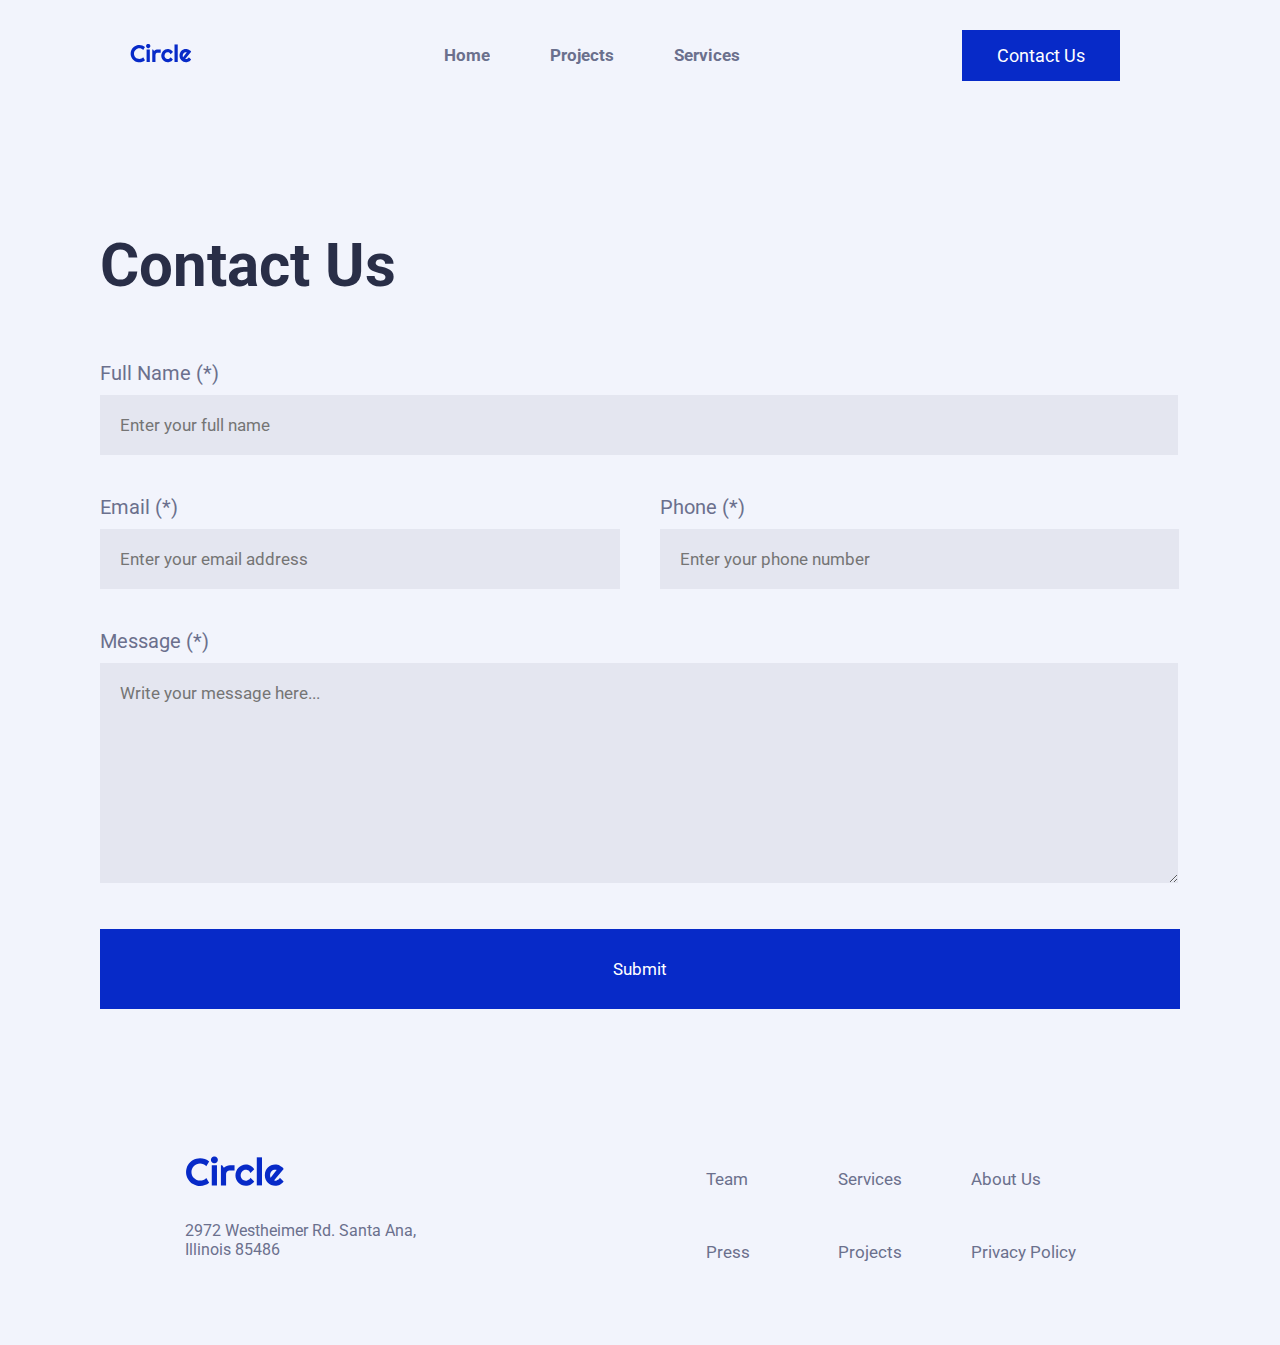
<file: contact.html>
<!DOCTYPE html>
<html lang="en">
  <head>
    <meta charset="UTF-8" />
    <meta name="viewport" content="width=device-width, initial-scale=1.0" />
    <title>Circle Agency – Contact</title>
    <link rel="stylesheet" href="./css/global.css" />
    <link rel="stylesheet" href="./css/contact.css" />
    <link rel="shortcut icon" type="image/x-icon" href="./assets/favicon.ico" />
    <script src="./js/global.js"></script>
  </head>

  <body>
    <header-component></header-component>

    <form id="form-container" action="" method="get" class="formClass">
      <h1>Contact Us</h1>

      <div class="nameDiv">
        <label for="name">Full Name (*)</label><br />
        <input
          type="text"
          placeholder="Enter your full name"
          name="name"
          id="name"
          onblur="validateName()"
          required
        />
        <p id="errorName" hidden class="errorForm">
          This is a required field. Please enter your full name.
        </p>
      </div>
      <div class="emailAndPhone">
        <div>
          <label for="email">Email (*)</label><br />
          <input
            type="email"
            name="email"
            id="email"
            placeholder="Enter your email address"
            onblur="validateEmail()"
            required
          />
          <p id="errorEmail" hidden class="errorForm">
            This is a required field. Please enter your valid email address.
          </p>
          <p id="errorFormatEmail" hidden class="errorForm">
            Please check your email format &mdash; it's invalid.
          </p>
        </div>
        <div>
          <label for="phone">Phone (*)</label><br />
          <input
            type="text"
            name="phone"
            id="phone"
            placeholder="Enter your phone number"
            onblur="validatePhone()"
            required
          />
          <p id="errorPhone" hidden class="errorForm">
            This is a required field. Please enter your phone number.
          </p>
        </div>
      </div>
      <div class="messageDiv">
        <label for="message">Message (*)</label><br />
        <textarea
          name="message"
          id="message"
          cols="30"
          rows="10"
          placeholder="Write your message here..."
          onblur="validateMessage()"
          required
        ></textarea>
        <p id="errorMessageUser" hidden class="errorForm">
          This is a required field. Please write at least 5 characters
        </p>
      </div>
      <div class="buttonSubmit">
        <button type="button" onclick="sendForm()" id="submitForm">
          Submit
        </button>
        <p class="errorForm" id="errorSubmit" hidden>
          All the fields are required. Please, fill all the data.
        </p>
      </div>
    </form>

    <footer-component></footer-component>

    <button id="scrollToTop" class="scroll-top" aria-label="Scroll to top">
      <svg
        xmlns="http://www.w3.org/2000/svg"
        viewBox="0 0 24 24"
        width="24"
        height="24"
        fill="none"
        stroke="white"
        stroke-width="3"
        stroke-linecap="round"
        stroke-linejoin="round"
      >
        <polyline points="6 15 12 9 18 15" />
      </svg>
    </button>

    <script src="./js/scroll.js"></script>
    <script src="./js/contact.js"></script>
  </body>
</html>
</file>
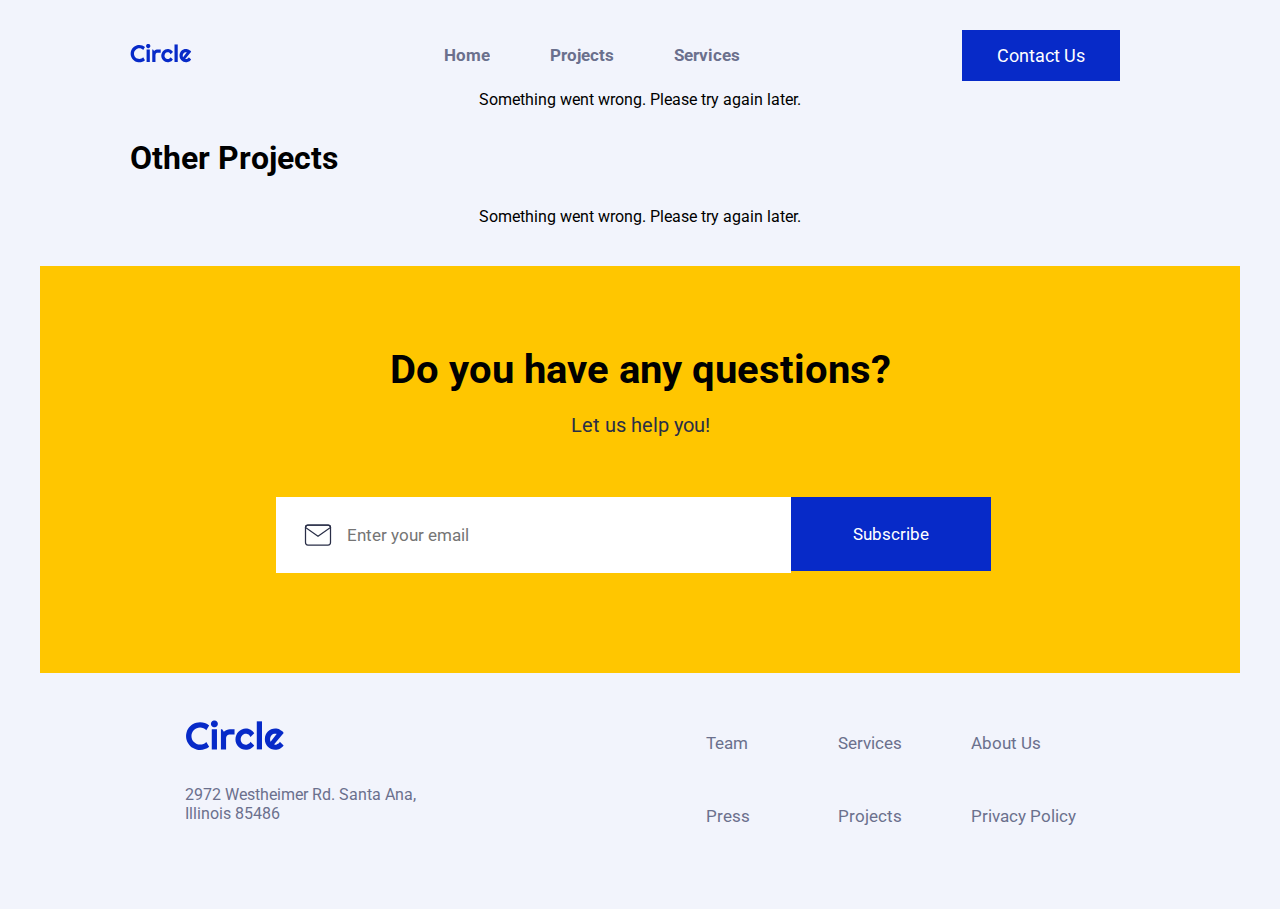
<file: projects.html>
<!DOCTYPE html>
<html lang="en">
  <head>
    <meta charset="UTF-8" />
    <meta name="viewport" content="width=device-width, initial-scale=1.0" />
    <title>Circle Agency – Projects</title>
    <link rel="stylesheet" type="text/css" href="../css/global.css" />
    <link rel="stylesheet" type="text/css" href="../css/projects.css" />
    <link
      rel="shortcut icon"
      type="image/x-icon"
      href="../assets/favicon.ico"
    />
    <script src="../js/global.js"></script>
  </head>

  <body>
    <header-component></header-component>

    <section id="project">
      <p>Something went wrong. Please try again later.</p>
    </section>

    <section class="recent-projects">
      <h2 class="capitalize">Other projects</h2>
      <div class="projects-container">
        <p>Something went wrong. Please try again later.</p>
      </div>
    </section>

    <newsletter-component></newsletter-component>

    <footer-component></footer-component>

    <button id="scrollToTop" class="scroll-top" aria-label="Scroll to top">
      <svg
        xmlns="http://www.w3.org/2000/svg"
        viewBox="0 0 24 24"
        width="24"
        height="24"
        fill="none"
        stroke="white"
        stroke-width="3"
        stroke-linecap="round"
        stroke-linejoin="round"
      >
        <polyline points="6 15 12 9 18 15" />
      </svg>
    </button>

    <script src="./js/scroll.js"></script>
    <script src="../js/projects.js"></script>
  </body>
</html>
</file>
<file: css/global.css>
@import url("https://fonts.googleapis.com/css2?family=Roboto:wght@400;700&display=swap");

:root {
  --Primary: #072ac8;
  --PrimaryLight: #a2d6f9;
  --PrimaryLighter: #d1edff;
  --SecondaryLight: #fce300;
  --SecondaryDark: #ffc600;
  --NeutralLight: #f4f6fc;
  --NeutralMedium: #6b708d;
  --NeutralDark: #292e47;
  --Wrong: #b33a3a;
  --Right: #28a428;
  --White: #fff;
  --Black: #000;
  --Background: #f2f4fc;
}

html,
body {
  text-align: center;
}

* {
  margin: 0 auto;
  padding: 0;
  background: var(--Background);
  font-family: "Roboto", sans-serif;
  max-width: 1200px;
}

a {
  text-decoration: none;
  color: var(--NeutralMedium);
  font-weight: bold;
}

h1 {
  font-size: 40px;
  font-weight: 700;
  margin-bottom: 20px;
  color: var(--NeutralDark);
}

h2 {
  font-size: 32px;
}

h3 {
  font-size: 20px;
  color: var(--NeutralDark);
  font-weight: normal;
  margin-bottom: 40px;
}

h4 {
  font-size: 24px;
  color: var(--NeutralDark);
}

.capitalize {
  text-transform: capitalize;
}

.page-not-found {
  font-size: 3em;
  margin-top: 100px;
  color: var(--NeutralMedium);
}

/* --- Scroll button --- */

.scroll-top {
  position: fixed;
  bottom: 30px;
  right: 30px;
  background-color: var(--Primary);
  border: none;
  border-radius: 50%;
  padding: 12px;
  cursor: pointer;
  opacity: 0;
  visibility: hidden;
  transition: opacity 0.4s ease, visibility 0.4s ease, transform 0.3s ease;
  z-index: 1000;
}

.scroll-top.show {
  opacity: 1;
  visibility: visible;
}

.scroll-top svg {
  display: block;
  width: 24px;
  height: 24px;
  background: none;
}

.scroll-top:hover {
  transform: scale(1.1);
}
</file>
<file: css/contact.css>
label {
  color: var(--NeutralMedium);
}

input {
  background: rgba(107, 112, 141, 0.1);
}

.formClass {
  margin: 80px 170px;
  text-align: left;
}

input,
textarea {
  font-size: 17px;
}

label {
  font-size: 20px;
}

#email {
  margin-right: 10px;
  width: 95%;
  border: none;
  background-color: rgba(107, 112, 141, 0.1);
  height: 60px;
  margin-block-start: 10px;
  padding-left: 20px;
}

#phone {
  width: 98%;
  border: none;
  background-color: rgba(107, 112, 141, 0.1);
  height: 60px;
  margin-block-start: 10px;
  padding-left: 20px;
}

.emailAndPhone {
  display: flex;
  width: 100%;
  gap: 40px;
}

.emailAndPhone > div {
  width: 100%;
  margin-block-end: 40px;
}

.nameDiv {
  width: 100%;
  margin-block-end: 40px;
}

#name {
  width: 99%;
  border: none;
  background-color: rgba(107, 112, 141, 0.1);
  height: 60px;
  margin-block-start: 10px;
  padding-left: 20px;
}

.messageDiv {
  width: 100%;
  height: 200px;
}

#message {
  padding-top: 20px;
  width: 99%;
  border: none;
  background-color: rgba(107, 112, 141, 0.1);
  margin-block-start: 10px;
  padding-left: 20px;
}

.buttonSubmit {
  margin-top: 100px;
}

#submitForm {
  width: 100%;
  height: 80px;
  border: none;
  background-color: var(--Primary);
  color: var(--White);
  font-weight: normal;
  font-size: 17px;
}

#submitForm:hover {
  cursor: pointer;
  color: var(--SecondaryDark);
  text-decoration: none;
}

/* --- Validations --- */
.errorForm {
  color: red;
  font-size: 14px;
  font-weight: bold;
}

#errorSubmit {
  justify-items: center;
  font-size: 30px;
  border-radius: 10px;
  height: 40px;
  text-align: center;
  margin-top: 15px;
}

/* --- Mobile --- */
@media (max-width: 575.9px) {
  h1 {
    font-size: 35px;
  }

  .emailAndPhone {
    display: block;
  }

  #email {
    width: 100%;
  }

  #phone {
    width: 100%;
  }

  .formClass {
    margin-left: 60px;
    margin-right: 60px;
  }

  #errorSubmit {
    font-size: 20px;
    height: 25px;
  }

  .errorForm {
    margin-top: 10px;
  }
}

/* --- Small tablet --- */
@media (min-width: 576px) {
  h1 {
    font-size: 35px;
    margin-bottom: 60px;
  }

  .formClass {
    margin: 140px 60px;
  }

  .errorForm {
    margin-top: 10px;
  }

  #errorSubmit {
    font-size: 25px;
    height: 60px;
  }

  .emailAndPhone {
    display: block;
  }

  #email {
    width: 100%;
  }

  #phone {
    width: 100%;
  }

  .buttonSubmit {
    width: 100%;
  }
}

/* --- Tablet --- */
@media (min-width: 768px) {
  .emailAndPhone {
    display: flex;
  }

  #email {
    width: calc(100% - 27px);
  }

  h1 {
    font-size: 60px;
  }
}

/* --- Desktop --- */
@media (min-width: 992px) {
  #email {
    width: calc(100% - 20px);
  }

  #message,
  #name {
    width: 98%;
  }

  #phone {
    width: 96%;
  }

  h1 {
    font-size: 60px;
  }
}
</file>
<file: css/projects.css>
* {
  text-decoration: none;
}

body {
  width: 100%;
}

/* --- Project title --- */

.title {
  text-align: left;
  font-size: 35px;
  margin-left: 40px;
  margin-top: 10%;
}

.subtitle {
  display: flex;
  justify-content: space-between;
  margin-left: 40px;
}

.UI-design-title {
  color: var(--NeutralMedium);
  font-size: 12px;
  margin: 0;
}

.completed-title {
  color: var(--NeutralDark);
  font-size: 10px;
  margin: 0;
}

.completed-title-data {
  color: var(--NeutralMedium);
  font-size: 10px;
  margin: 0;
  margin-right: 40px;
}

/* --- Project info --- */

.project-image-section {
  width: 100%;
  margin-top: 4%;
  margin-bottom: 7%;
}

.project-image {
  width: 84%;
  height: 40vh;
  object-fit: cover;
  filter: drop-shadow(5px 5px 20px #c414ca74);
}

.project-description {
  font-family: Roboto;
  color: var(--NeutralMedium);
  margin-bottom: 7%;
  text-align: left;
  background-color: var(--NeutralLight);
  margin-left: 40px;
  margin-right: 40px;
  font-size: 11px;
}

/* --- Other projects section --- */

.recent-projects {
  margin-top: 50px;
}

.recent-projects h2 {
  margin-left: 40px;
  text-align: left;
  font-size: 25px;
}

.project-title {
  font-size: 20px;
}

.project-card,
.project-card h4,
.project-card p,
.project-card a {
  background-color: var(--White);
  text-align: left;
  color: var(--Black);
}

.project-card {
  margin: 20px auto;
  padding-bottom: 10px;
  width: 80%;
  transition: transform 0.3s ease;
}

.project-card:hover {
  transform: scale(1.05);
}

.project-text {
  background-color: var(--White);
}

.project-card h4,
.project-card p,
.project-card a {
  margin: 10px 0;
}

.project-card h4,
.project-card p,
.project-card .learn-more {
  padding-left: 10px;
}

.project-card p {
  color: var(--NeutralMedium);
  font-weight: normal;
  margin-bottom: 50px;
}

.project-card a {
  color: var(--Primary);
}

.project-card img {
  display: inline;
  width: 100%;
  height: 200px;
}

.learn-more {
  margin-top: 50px;
  color: var(--Primary);
  font-size: 13px;
}

.learn-more:hover {
  cursor: pointer;
  text-decoration: underline;
}

.project-inner-card {
  background-color: var(--White);
  margin: 10px;
}

/* --- Tablet --- */

@media (min-width: 768px) {
  .project-image {
    width: 95%;
    height: 50vh;
    margin: 0 auto;
  }

  .title {
    text-align: left;
    font-size: 60px;
    margin-left: 80px;
    margin-top: 10%;
  }

  .subtitle {
    display: flex;
    justify-content: space-between;
    margin-left: 80px;
  }

  .UI-design-title {
    font-size: 20px;
  }

  .completed-title {
    font-size: 16px;
  }

  .completed-title-data {
    font-size: 16px;
    margin-right: 80px;
  }

  .project-image-section {
    width: 85%;
    margin-top: 6.7%;
    margin-bottom: 6.7%;
  }

  .project-description {
    font-size: 16px;
    margin-bottom: 7%;
    margin-left: 80px;
    margin-right: 80px;
  }

  .recent-projects h2 {
    margin: 30px;
    text-align: left;
    font-size: 32px;
  }

  .project-wrapper {
    background-color: var(--NeutralLight);
  }

  .recent-projects {
    width: 90%;
    margin: 0 auto;
  }

  .project-card {
    width: 40%;
  }

  .projects-container {
    display: flex;
    flex-flow: row wrap;
  }

  .learn-more {
    font-size: 15px;
  }
}

/* --- Desktop --- */

@media (min-width: 992px) {
  h1 {
    font-size: 50px;
  }

  .title {
    text-align: left;
    font-size: 60px;
    margin-left: 80px;
    margin-top: 7%;
  }

  .subtitle {
    display: flex;
    justify-content: space-between;
    margin-left: 80px;
  }

  .UI-design-title {
    font-size: 24px;
    margin: 0;
  }

  .completed-title {
    font-size: 20px;
    margin: 0;
  }

  .completed-title-data {
    font-size: 20px;
    margin: 0;
    margin-right: 80px;
  }

  .project-image {
    width: 100%;
    height: 70vh;
  }

  .project-description {
    margin-bottom: 7%;
    margin-left: 80px;
    margin-right: 80px;
    font-size: 20px;
    line-height: 150%;
  }

  .recent-projects h2 {
    margin: 30px;
    text-align: left;
    font-size: 32px;
  }

  .projects-container {
    display: flex;
    justify-content: space-between;
    gap: 30px;
    align-items: center;
    margin: 0 auto;
    width: 95%;
  }

  .project-card {
    width: 30%;
  }

  .project-title {
    font-size: 24px;
  }

  .learn-more {
    font-size: 17px;
    font-weight: 400;
  }
}
</file>
